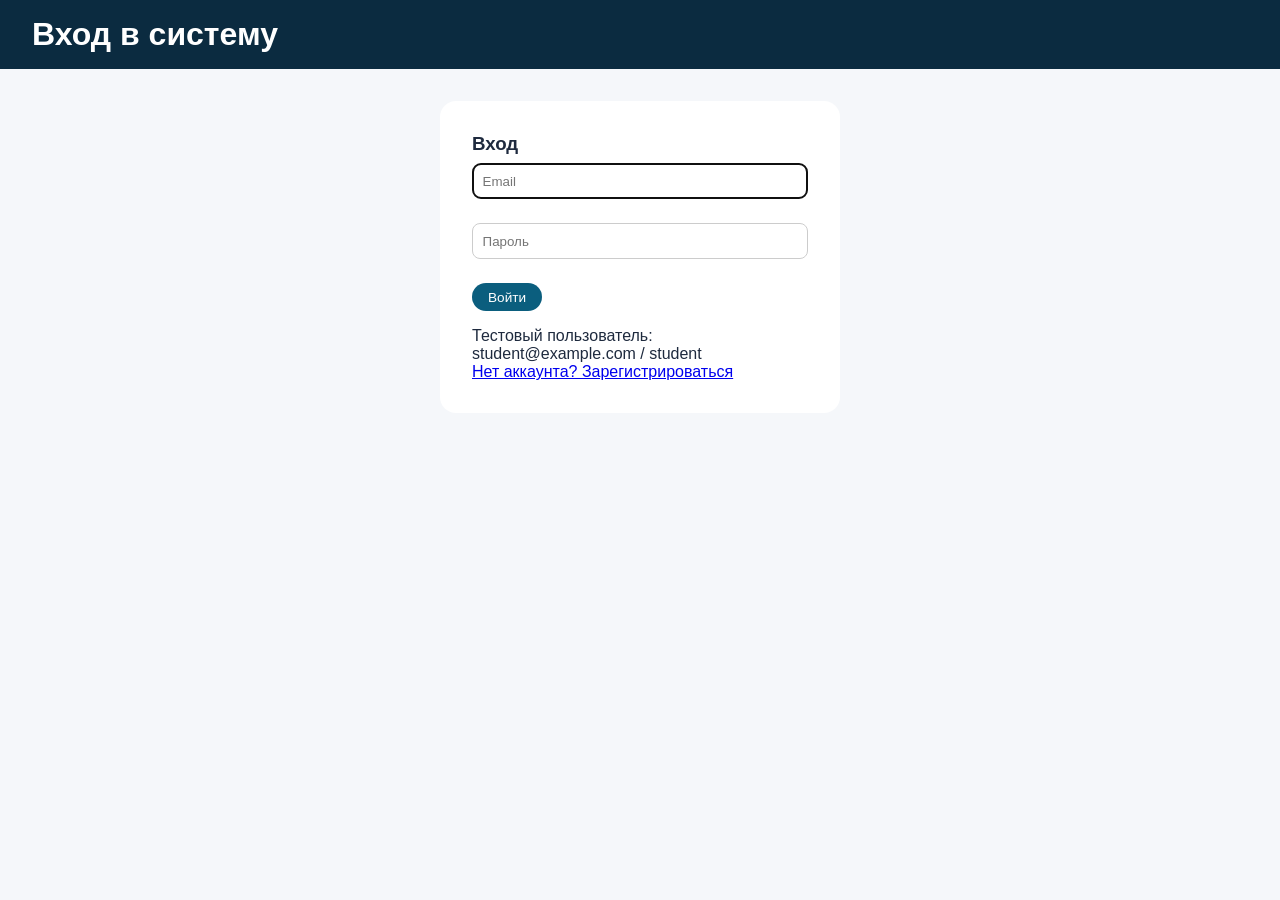
<file: training_cms_muscles1/frontend/create_workout.html>
<!DOCTYPE html>
<html lang="ru">
<head>
    <meta charset="UTF-8">
    <title>Создать тренировку</title>
    <link rel="stylesheet" href="style.css">
</head>
<body>
    <header>
        <nav>
            <a href="index.html">Упражнения</a>
            <a href="favorites.html">Избранное</a>
            <a href="my_workouts.html">Тренировки</a>
            <a href="create_workout.html">+ Новая</a>
            <span id="authButton"></span>
        </nav>
    </header>
    <main>
        <form id="workoutForm">
            <h2>Новая тренировка</h2>
            <input type="text" id="workoutName" placeholder="Название тренировки" required>
            <div id="exercisesList">
                <h3>Добавленные упражнения</h3>
                <div id="selectedExercises"></div>
            </div>
            <div id="allExercises">
                <h3>Выберите упражнение</h3>
                <select id="exerciseSelect"></select>
                <input type="number" id="sets" placeholder="Подходы" value="3">
                <input type="number" id="reps" placeholder="Повторения" value="10">
                <input type="number" id="weight" placeholder="Вес (кг)" step="0.5" value="0">
                <button type="button" id="addExerciseBtn">Добавить упражнение</button>
            </div>
            <button type="submit">Сохранить тренировку</button>
        </form>
    </main>
    <script src="app.js"></script>
    <script>
        if (!getToken()) {
            alert('Для создания тренировки необходимо войти.');
            window.location.href = 'login.html';
        }

        let selected = [];
        let exercisesList = [];

        async function loadExercises() {
            const exercises = await fetchJson('/api/exercises');
            exercisesList = exercises;
            const select = document.getElementById('exerciseSelect');
            select.innerHTML = exercises.map(ex => `<option value="${ex.id}">${escapeHtml(ex.name)}</option>`).join('');
            const pending = localStorage.getItem('pendingExerciseId');
            if (pending) {
                const ex = exercises.find(e => e.id == pending);
                if (ex) addExercise(ex.id, ex.name);
                localStorage.removeItem('pendingExerciseId');
            }
        }

        function addExercise(id, name) {
            const sets = parseInt(document.getElementById('sets').value);
            const reps = parseInt(document.getElementById('reps').value);
            const weight = parseFloat(document.getElementById('weight').value) || 0;
            selected.push({ exercise_id: id, sets: sets, reps: reps, weight: weight });
            renderSelected();
        }

        function renderSelected() {
            const container = document.getElementById('selectedExercises');
            container.innerHTML = selected.map((ex, idx) => {
                const exName = exercisesList.find(e => e.id === ex.exercise_id)?.name || 'упражнение';
                return `<div>${escapeHtml(exName)} — ${ex.sets}×${ex.reps} (${ex.weight} кг) <button type="button" onclick="removeExercise(${idx})">Удалить</button></div>`;
            }).join('');
        }

        function removeExercise(idx) { selected.splice(idx,1); renderSelected(); }

        document.getElementById('addExerciseBtn').onclick = () => {
            const id = parseInt(document.getElementById('exerciseSelect').value);
            const name = document.getElementById('exerciseSelect').selectedOptions[0].text;
            addExercise(id, name);
        };

        document.getElementById('workoutForm').onsubmit = async (e) => {
            e.preventDefault();
            const name = document.getElementById('workoutName').value;
            if (!name) { alert('Введите название'); return; }
            if (selected.length === 0) { alert('Добавьте упражнения'); return; }
            try {
                const result = await fetch('/api/workouts', {
                    method: 'POST',
                    headers: { 'Content-Type': 'application/json', 'Authorization': `Bearer ${getToken()}` },
                    body: JSON.stringify({ name, exercises: selected })
                });
                if (!result.ok) throw new Error(await result.text());
                alert('Тренировка создана!');
                window.location.href = 'my_workouts.html';
            } catch (err) { alert('Ошибка: ' + err.message); }
        };

        function escapeHtml(str) { if (!str) return ''; return str.replace(/[&<>]/g, function(m){ if(m==='&') return '&amp;'; if(m==='<') return '&lt;'; if(m==='>') return '&gt;'; return m;}); }
        loadExercises();
    </script>
</body>
</html>
</file>
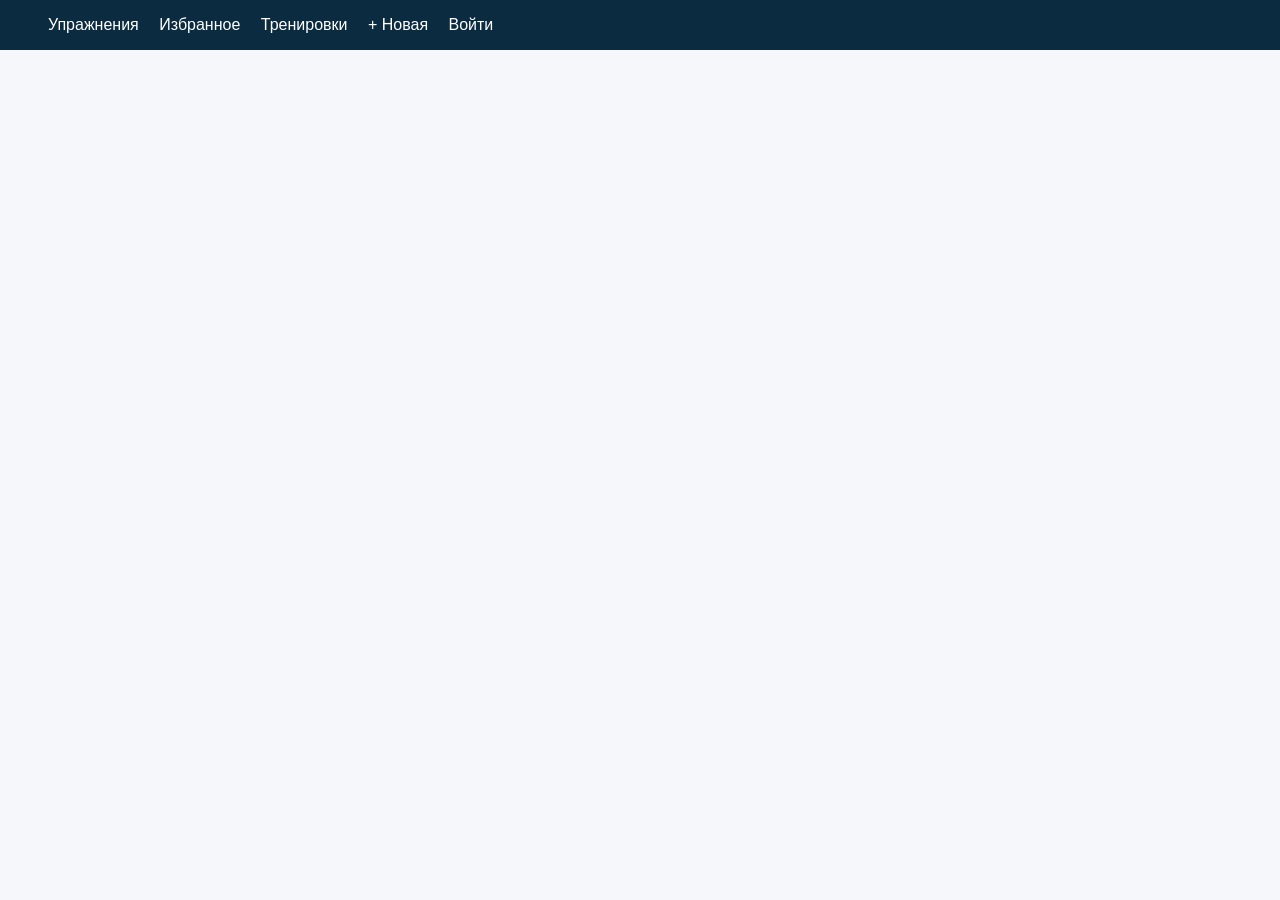
<file: training_cms_muscles1/frontend/exercise.html>
<!DOCTYPE html>
<html lang="ru">
<head>
    <meta charset="UTF-8">
    <title>Упражнение</title>
    <link rel="stylesheet" href="style.css">
</head>
<body>
    <header>
        <nav>
            <a href="index.html">Упражнения</a>
            <a href="favorites.html">Избранное</a>
            <a href="my_workouts.html">Тренировки</a>
            <a href="create_workout.html">+ Новая</a>
            <span id="authButton"></span>
        </nav>
    </header>
    <main id="exerciseDetail"></main>
    <script src="app.js"></script>
    <script>
        const urlParams = new URLSearchParams(window.location.search);
        const exerciseId = parseInt(urlParams.get('id'));

        async function loadExercise() {
            if (!exerciseId) return;
            const ex = await fetchJson(`/api/exercises/${exerciseId}`);
            const fav = isFavorite(exerciseId);
            document.getElementById('exerciseDetail').innerHTML = `
                <div style="max-width:800px; margin:auto; background:white; padding:2rem; border-radius:1rem;">
                    <img src="${ex.photo_url}" style="width:100%; border-radius:1rem;">
                    <h2>${escapeHtml(ex.name)}</h2>
                    <p><strong>Сложность:</strong> ${ex.difficulty}</p>
                    <p><strong>Описание:</strong> ${escapeHtml(ex.description)}</p>
                    <p><strong>Техника:</strong> ${escapeHtml(ex.technique || 'Не указана')}</p>
                    <div>
                        <button onclick="toggleFav()" id="favBtn">${fav ? '💔 Удалить из избранного' : '❤️ В избранное'}</button>
                        <button onclick="addToWorkout()">➕ Добавить в тренировку</button>
                    </div>
                </div>
            `;
        }
        function toggleFav() {
            if (isFavorite(exerciseId)) removeFavorite(exerciseId);
            else addFavorite(exerciseId);
            const btn = document.getElementById('favBtn');
            if (btn) btn.innerText = isFavorite(exerciseId) ? '💔 Удалить из избранного' : '❤️ В избранное';
        }
        function addToWorkout() {
            if (!getToken()) {
                alert('Для добавления в тренировку войдите в аккаунт.');
                window.location.href = 'login.html';
                return;
            }
            localStorage.setItem('pendingExerciseId', exerciseId);
            window.location.href = 'create_workout.html';
        }
        function escapeHtml(str) { if (!str) return ''; return str.replace(/[&<>]/g, function(m){ if(m==='&') return '&amp;'; if(m==='<') return '&lt;'; if(m==='>') return '&gt;'; return m;}); }
        loadExercise();
    </script>
</body>
</html>
</file>
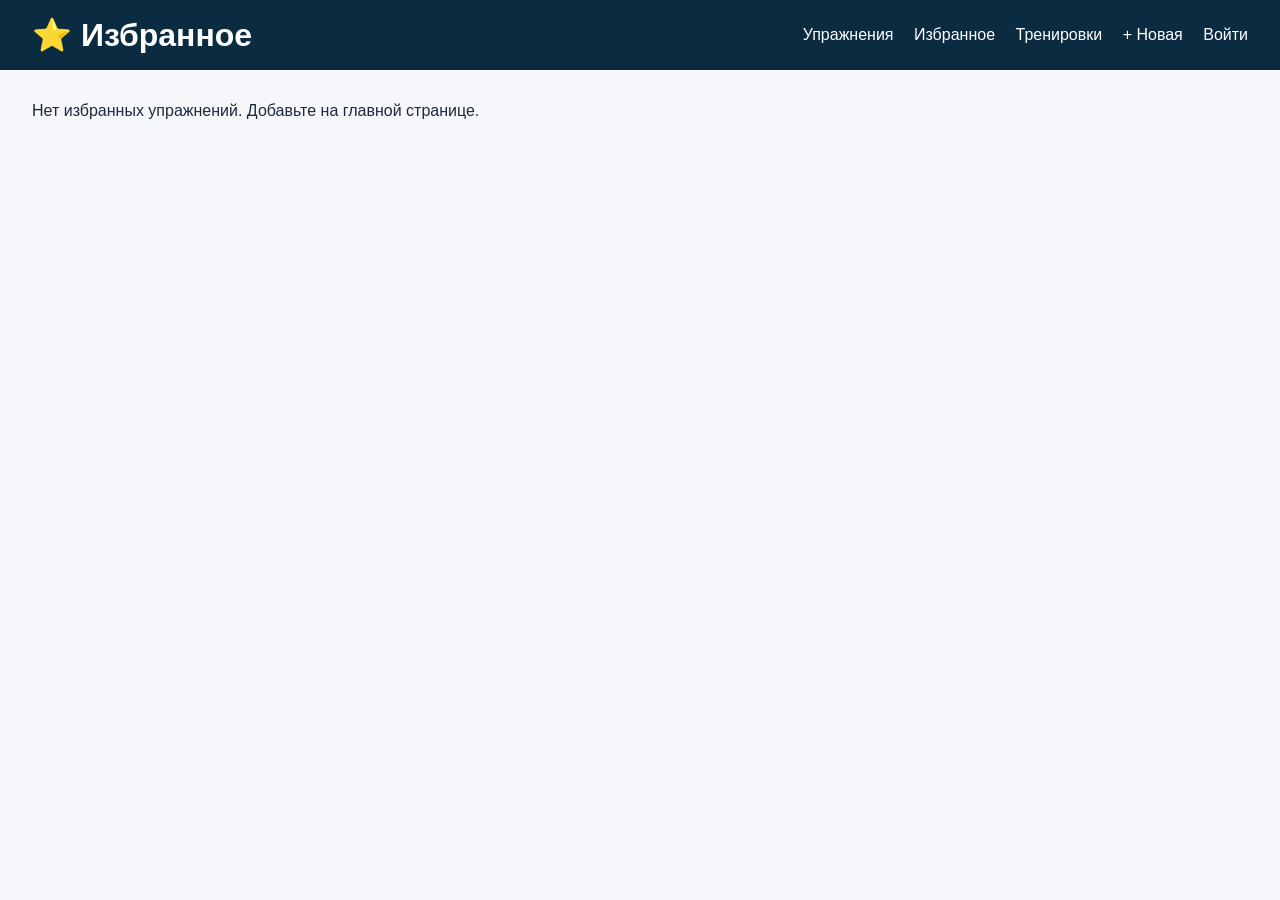
<file: training_cms_muscles1/frontend/favorites.html>
<!DOCTYPE html>
<html lang="ru">
<head>
    <meta charset="UTF-8">
    <title>Избранные упражнения</title>
    <link rel="stylesheet" href="style.css">
    <style>
        /* Принудительная сетка для избранного */
        #favoritesContainer.cards-grid {
            display: grid !important;
            grid-template-columns: repeat(4, 1fr) !important;
            gap: 1.8rem !important;
        }
        @media (max-width: 1200px) {
            #favoritesContainer.cards-grid {
                grid-template-columns: repeat(3, 1fr) !important;
            }
        }
        @media (max-width: 900px) {
            #favoritesContainer.cards-grid {
                grid-template-columns: repeat(2, 1fr) !important;
            }
        }
        @media (max-width: 600px) {
            #favoritesContainer.cards-grid {
                grid-template-columns: 1fr !important;
            }
        }
        /* Гарантия, что карточки не растягиваются на всю ширину */
        .exercise-card {
            width: auto !important;
            max-width: 100%;
        }
    </style>
</head>
<body>
    <header>
        <h1>⭐ Избранное</h1>
        <nav>
            <a href="index.html">Упражнения</a>
            <a href="favorites.html">Избранное</a>
            <a href="my_workouts.html">Тренировки</a>
            <a href="create_workout.html">+ Новая</a>
            <span id="authButton"></span>
        </nav>
    </header>
    <main>
        <div id="favoritesContainer" class="cards-grid"></div>
    </main>
    <script src="app.js"></script>
    <script>
        async function loadFavorites() {
            const container = document.getElementById('favoritesContainer');
            if (!container) return;
            const favIds = getFavorites();
            if (favIds.length === 0) {
                container.innerHTML = '<p style="grid-column:1/-1;">Нет избранных упражнений. Добавьте на главной странице.</p>';
                return;
            }
            const allExercises = await fetchJson('/api/exercises');
            const favExercises = allExercises.filter(ex => favIds.includes(ex.id));
            if (favExercises.length === 0) {
                container.innerHTML = '<p style="grid-column:1/-1;">Избранные упражнения не найдены.</p>';
                return;
            }
            container.innerHTML = favExercises.map(ex => `
                <div class="exercise-card">
                    <img src="${ex.photo_url}" alt="${ex.name}" onerror="this.src='https://via.placeholder.com/300?text=No+Image'">
                    <div class="card-body">
                        <h3>${escapeHtml(ex.name)}</h3>
                        <span class="difficulty">${ex.difficulty}</span>
                        <p>${ex.description || ''}</p>
                        <a href="exercise.html?id=${ex.id}">Подробнее →</a>
                        <button onclick="removeFromFav(${ex.id})" style="background:#c0392b;">🗑️ Удалить</button>
                    </div>
                </div>
            `).join('');
            // Повторно убеждаемся, что класс cards-grid есть (на всякий случай)
            container.classList.add('cards-grid');
        }
        async function removeFromFav(exId) {
            removeFavorite(exId);
            loadFavorites();
        }
        function escapeHtml(str) { if (!str) return ''; return str.replace(/[&<>]/g, function(m){ if(m==='&') return '&amp;'; if(m==='<') return '&lt;'; if(m==='>') return '&gt;'; return m;}); }
        loadFavorites();
    </script>
</body>
</html>
</file>
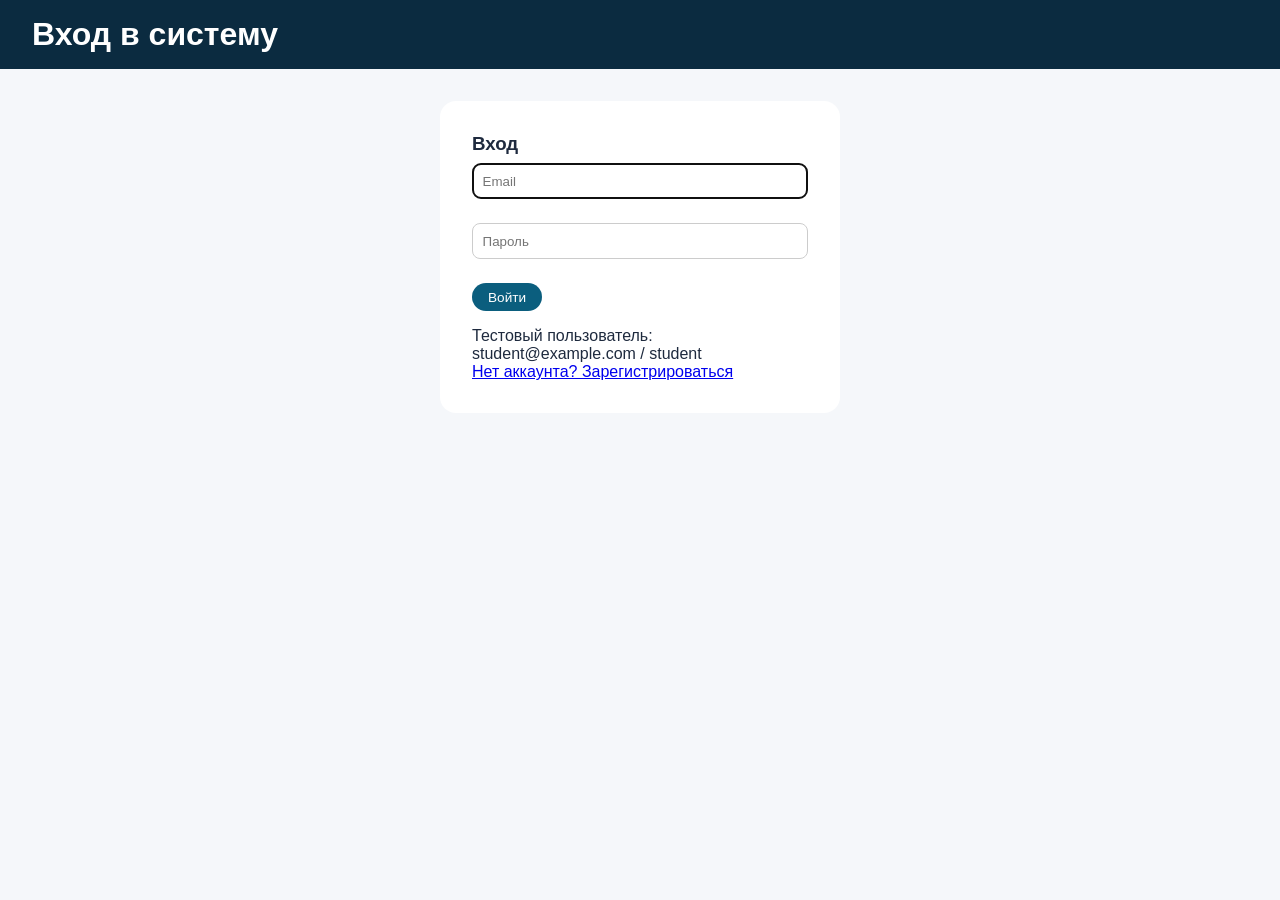
<file: training_cms_muscles1/frontend/login.html>
<!DOCTYPE html>
<html lang="ru">
<head>
    <meta charset="UTF-8">
    <title>Вход</title>
    <link rel="stylesheet" href="style.css">
</head>
<body>
    <header><h1>Вход в систему</h1></header>
    <main style="justify-content: center;">
        <form id="loginForm" style="max-width: 400px;">
            <h3>Вход</h3>
            <input type="email" id="loginEmail" placeholder="Email" required autofocus>
            <input type="password" id="loginPassword" placeholder="Пароль" required>
            <button type="submit">Войти</button>
            <p style="margin-top:1rem;">Тестовый пользователь: student@example.com / student</p>
            <p><a href="register.html">Нет аккаунта? Зарегистрироваться</a></p>
        </form>
    </main>
    <script>
        const API_BASE = '/api';
        
        document.getElementById('loginForm').addEventListener('submit', async (e) => {
            e.preventDefault();
            const email = document.getElementById('loginEmail').value;
            const password = document.getElementById('loginPassword').value;
            
            try {
                const response = await fetch(`${API_BASE}/login`, {
                    method: 'POST',
                    headers: { 'Content-Type': 'application/json' },
                    body: JSON.stringify({ email, password })
                });
                const data = await response.json();
                if (response.ok && data.access_token) {
                    localStorage.setItem('access_token', data.access_token);
                    window.location.href = 'index.html';
                } else {
                    alert('Ошибка входа: ' + (data.msg || 'неверный email или пароль'));
                }
            } catch (err) {
                alert('Ошибка соединения: ' + err.message);
            }
        });
    </script>
</body>
</html>
</file>
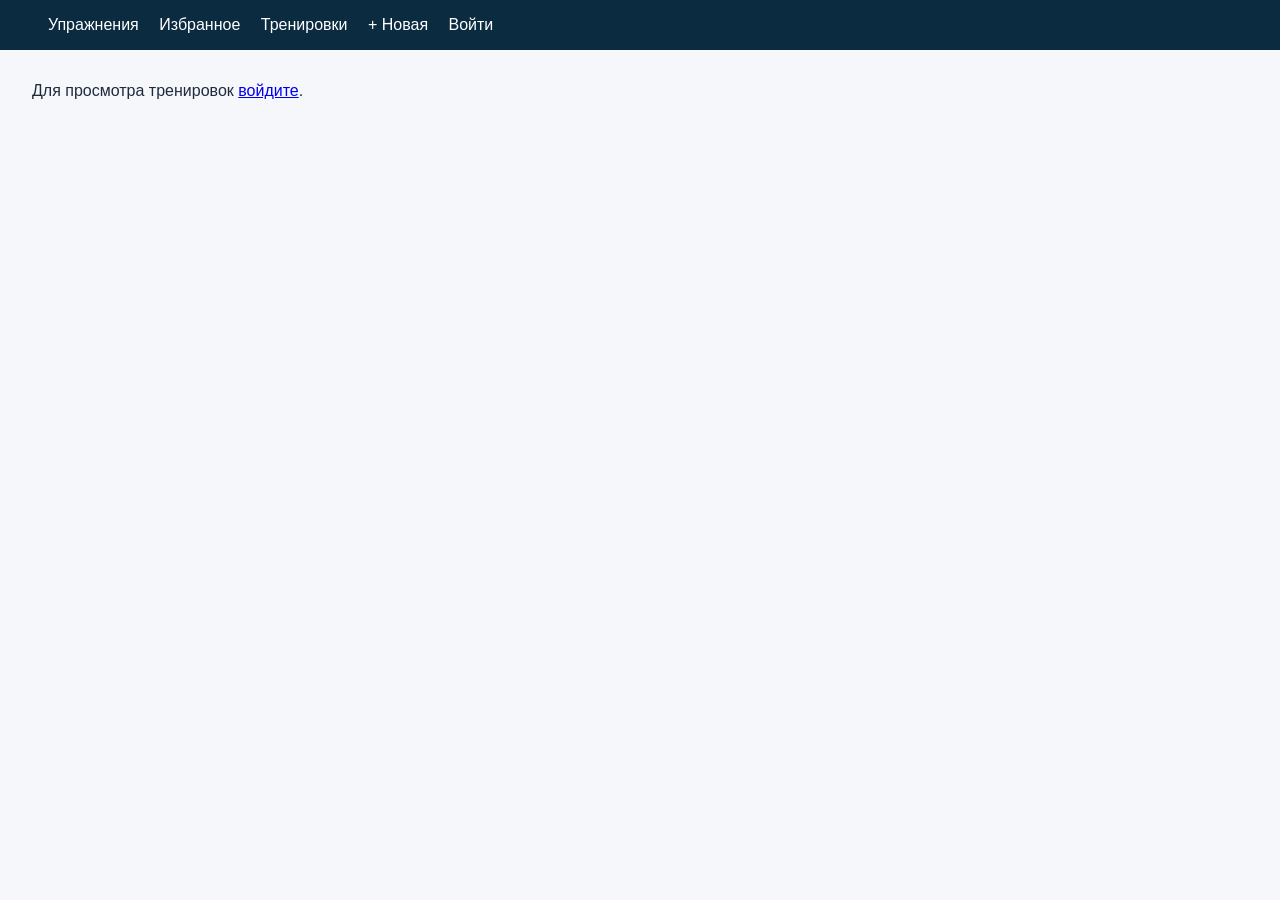
<file: training_cms_muscles1/frontend/my_workouts.html>
<!DOCTYPE html>
<html lang="ru">
<head>
    <meta charset="UTF-8">
    <title>Мои тренировки</title>
    <link rel="stylesheet" href="style.css">
</head>
<body>
    <header>
        <nav>
            <a href="index.html">Упражнения</a>
            <a href="favorites.html">Избранное</a>
            <a href="my_workouts.html">Тренировки</a>
            <a href="create_workout.html">+ Новая</a>
            <span id="authButton"></span>
        </nav>
    </header>
    <main>
        <div id="workoutsList"></div>
    </main>
    <script src="app.js"></script>
    <script>
        async function loadWorkouts() {
            const container = document.getElementById('workoutsList');
            if (!getToken()) {
                container.innerHTML = '<p>Для просмотра тренировок <a href="login.html">войдите</a>.</p>';
                return;
            }
            try {
                const workouts = await fetchJson('/api/workouts');
                if (workouts.length === 0) {
                    container.innerHTML = '<p>Нет тренировок. <a href="create_workout.html">Создайте первую!</a></p>';
                    return;
                }
                container.innerHTML = workouts.map(w => `
                    <div class="workout-item">
                        <h3>${escapeHtml(w.name)}</h3>
                        <p>${new Date(w.created_at).toLocaleDateString()}</p>
                        <div style="display: flex; gap: 0.5rem;">
                            <a href="perform_workout.html?id=${w.id}"><button>🏋️ Выполнить</button></a>
                            <button onclick="deleteWorkout(${w.id})" style="background-color:#6c757d;">✅ Завершить</button>
                        </div>
                    </div>
                `).join('');
            } catch (err) {
                container.innerHTML = '<p>Ошибка загрузки тренировок.</p>';
            }
        }

        async function deleteWorkout(workoutId) {
            if (!confirm('Вы уверены, что хотите завершить (удалить) эту тренировку?')) return;
            try {
                const response = await fetch(`/api/workouts/${workoutId}`, {
                    method: 'DELETE',
                    headers: { 'Authorization': `Bearer ${getToken()}` }
                });
                if (!response.ok) throw new Error(await response.text());
                alert('Тренировка удалена');
                loadWorkouts();
            } catch (err) {
                alert('Ошибка: ' + err.message);
            }
        }

        function escapeHtml(str) { if (!str) return ''; return str.replace(/[&<>]/g, function(m){ if(m==='&') return '&amp;'; if(m==='<') return '&lt;'; if(m==='>') return '&gt;'; return m;}); }
        loadWorkouts();
    </script>
</body>
</html>
</file>
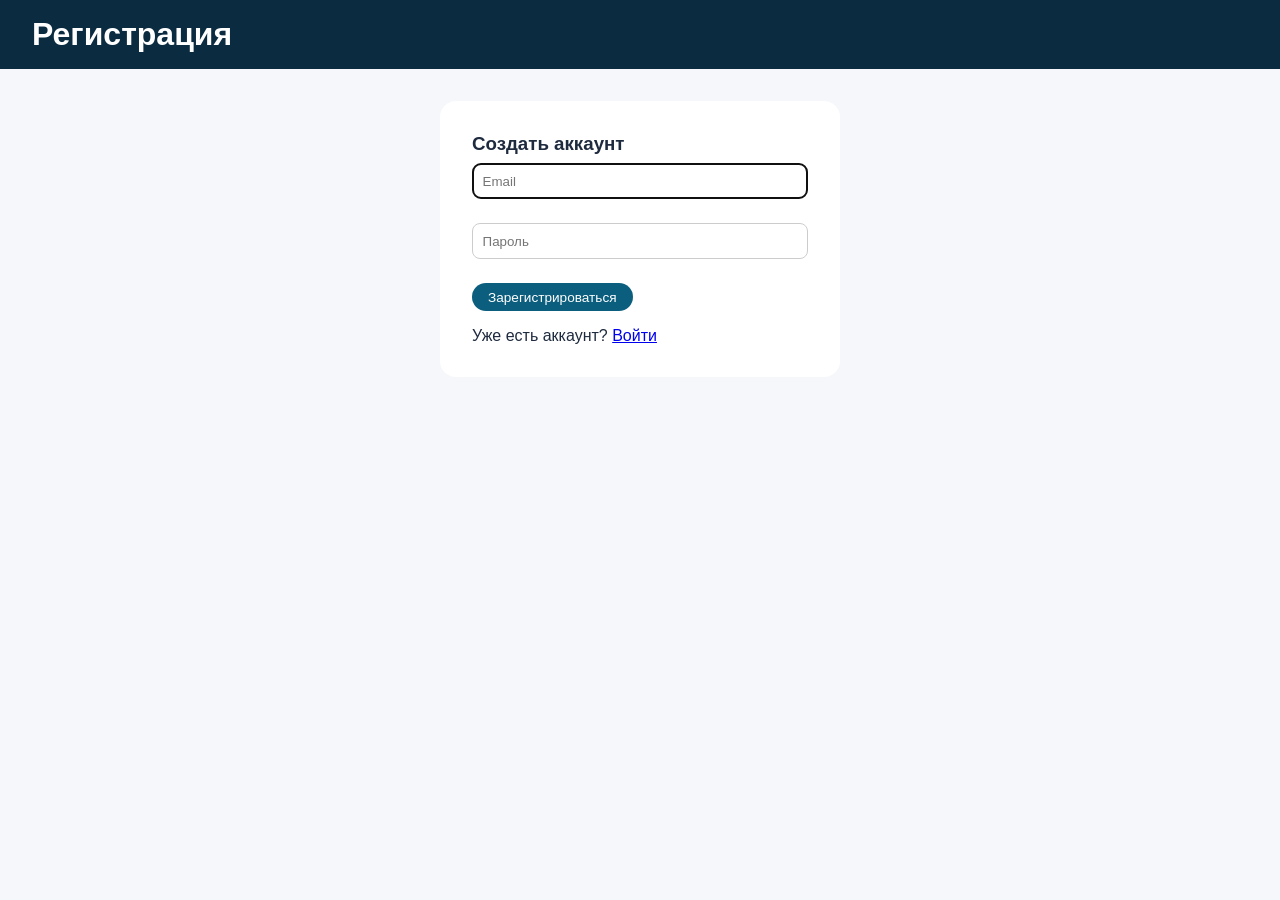
<file: training_cms_muscles1/frontend/register.html>
<!DOCTYPE html>
<html lang="ru">
<head>
    <meta charset="UTF-8">
    <title>Регистрация</title>
    <link rel="stylesheet" href="style.css">
</head>
<body>
    <header><h1>Регистрация</h1></header>
    <main style="justify-content: center;">
        <form id="registerForm" style="max-width: 400px;">
            <h3>Создать аккаунт</h3>
            <input type="email" id="regEmail" placeholder="Email" required autofocus>
            <input type="password" id="regPassword" placeholder="Пароль" required>
            <button type="submit">Зарегистрироваться</button>
            <p style="margin-top:1rem;">Уже есть аккаунт? <a href="login.html">Войти</a></p>
        </form>
    </main>
    <script>
        const API_BASE = '/api';
        async function fetchJson(url, options) {
            const res = await fetch(url, {
                headers: { 'Content-Type': 'application/json' },
                ...options
            });
            return res.json();
        }
        document.getElementById('registerForm').addEventListener('submit', async (e) => {
            e.preventDefault();
            const email = document.getElementById('regEmail').value;
            const password = document.getElementById('regPassword').value;
            try {
                const data = await fetchJson('/api/register', {
                    method: 'POST',
                    body: JSON.stringify({ email, password })
                });
                if (data.msg === 'User created successfully') {
                    alert('Регистрация успешна! Теперь войдите.');
                    window.location.href = 'login.html';
                } else {
                    alert('Ошибка: ' + (data.msg || 'неизвестная ошибка'));
                }
            } catch (err) {
                alert('Ошибка соединения: ' + err.message);
            }
        });
    </script>
</body>
</html>
</file>
<file: training_cms_muscles1/frontend/style.css>
* {
    margin: 0;
    padding: 0;
    box-sizing: border-box;
}

body {
    font-family: 'Segoe UI', Roboto, sans-serif;
    background: #f5f7fa;
    color: #1e2a3e;
}

header {
    background: #0b2b40;
    color: white;
    padding: 1rem 2rem;
    display: flex;
    justify-content: space-between;
    align-items: center;
    flex-wrap: wrap;
}

nav a, nav button {
    color: white;
    margin-left: 1rem;
    text-decoration: none;
    background: none;
    border: none;
    cursor: pointer;
    font-size: 1rem;
}

nav a:hover, nav button:hover {
    text-decoration: underline;
}

main {
    display: flex;
    padding: 2rem;
    gap: 2rem;
    flex-wrap: wrap;
}

#filters {
    background: #1e2a3a;
    border-radius: 1rem;
    padding: 1rem;
    width: 260px;
    box-shadow: 0 4px 12px rgba(0,0,0,0.15);
    flex-shrink: 0;
}

#filters h3 {
    color: #ffffff;
    margin-bottom: 1rem;
    font-size: 1.2rem;
    border-bottom: 2px solid #2c3e50;
    padding-bottom: 0.5rem;
}

#muscleList button {
    display: block;
    width: 100%;
    text-align: left;
    padding: 0.6rem 1rem;
    margin: 0.3rem 0;
    background: #2c3e50;
    border: none;
    border-radius: 0.5rem;
    cursor: pointer;
    font-weight: 500;
    color: #ecf0f1;
    transition: all 0.2s ease;
}

#muscleList button:hover {
    background: #34495e;
    color: white;
}

#muscleList button.active {
    background: #0b5e7e;
    color: white;
    box-shadow: 0 0 0 2px rgba(11,94,126,0.4);
}

#exercisesList {
    flex: 1;
    min-width: 0;
}

#cardsContainer {
    display: grid;
    grid-template-columns: repeat(4, 1fr);
    gap: 1.8rem;
    align-items: stretch;
}

@media (max-width: 1200px) {
    #cardsContainer { grid-template-columns: repeat(3, 1fr); }
}
@media (max-width: 900px) {
    #cardsContainer { grid-template-columns: repeat(2, 1fr); }
}
@media (max-width: 600px) {
    #cardsContainer { grid-template-columns: 1fr; }
}

.exercise-card {
    background: white;
    border-radius: 1rem;
    overflow: hidden;
    box-shadow: 0 6px 14px rgba(0,0,0,0.08);
    transition: transform 0.2s, box-shadow 0.2s;
    display: flex;
    flex-direction: column;
    height: 100%;
}

.exercise-card:hover {
    transform: translateY(-6px);
    box-shadow: 0 12px 20px rgba(0,0,0,0.12);
}

.exercise-card img {
    width: 100%;
    height: 180px;
    object-fit: cover;
    background: #eef2f5;
}

.card-body {
    padding: 1rem 1rem 1.2rem;
    flex: 1;
    display: flex;
    flex-direction: column;
}

.card-body h3 {
    font-size: 1.25rem;
    margin-bottom: 0.3rem;
    color: #1e2a3a;
}

.difficulty {
    font-size: 0.75rem;
    background: #e9ecef;
    display: inline-block;
    padding: 0.2rem 0.8rem;
    border-radius: 2rem;
    margin: 0.5rem 0;
    text-transform: capitalize;
    width: fit-content;
}

.card-body p {
    font-size: 0.9rem;
    color: #4a627a;
    margin: 0.5rem 0;
    line-height: 1.4;
    flex: 1;
}

.card-body a {
    color: #0b5e7e;
    text-decoration: none;
    font-weight: 600;
    margin-top: 0.5rem;
    display: inline-block;
}

.card-body a:hover {
    text-decoration: underline;
}

button, .fav-btn {
    background: #0b5e7e;
    color: white;
    border: none;
    padding: 0.4rem 1rem;
    border-radius: 2rem;
    cursor: pointer;
    font-size: 0.85rem;
    margin-top: 0.5rem;
    transition: background 0.2s;
}

button:hover, .fav-btn:hover {
    background: #0a4c66;
}

button.danger {
    background: #c0392b;
}

button.danger:hover {
    background: #a93226;
}

.workout-item {
    background: white;
    border-radius: 1rem;
    padding: 1.2rem;
    margin-bottom: 1rem;
    box-shadow: 0 2px 6px rgba(0,0,0,0.05);
}

form {
    background: white;
    padding: 2rem;
    border-radius: 1rem;
    max-width: 700px;
    margin: 0 auto;
}

input, select, textarea {
    width: 100%;
    padding: 0.6rem;
    margin: 0.5rem 0 1rem;
    border: 1px solid #ccc;
    border-radius: 0.5rem;
}
/* Гарантия горизонтальной сетки для избранного */
.cards-grid {
    display: grid !important;
    grid-template-columns: repeat(auto-fill, minmax(280px, 1fr)) !important;
    gap: 1.8rem !important;
}
</file>
